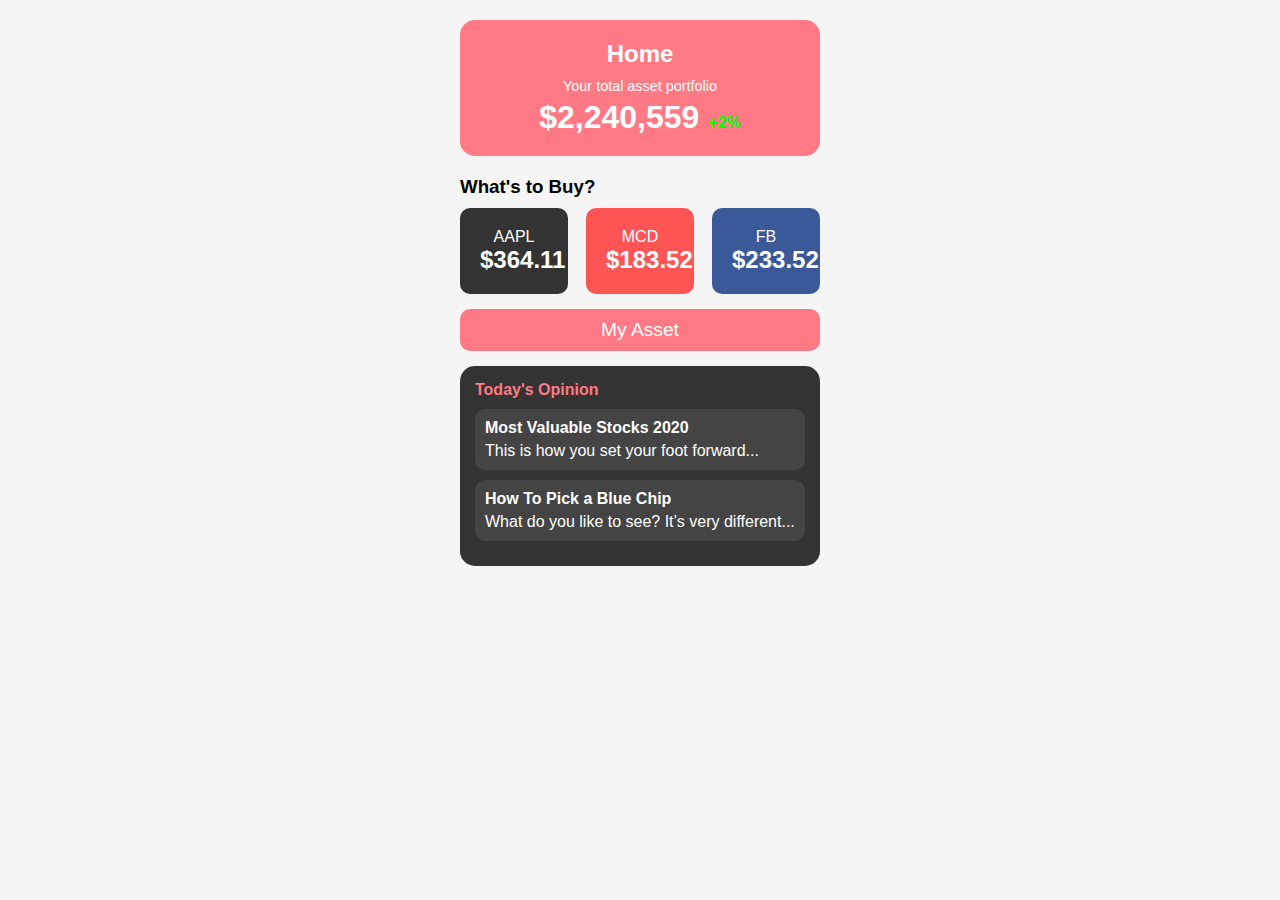
<file: index.html>
<!DOCTYPE html>
<html lang="en">
<head>
  <meta charset="UTF-8">
  <meta name="viewport" content="width=device-width, initial-scale=1.0">
  <title>Stock App UI</title>
  <link rel="stylesheet" href="style.css">
</head>
<body>
  <div class="container">
    <!-- Header -->
    <header class="header">
      <h2>Home</h2>
      <div class="portfolio">
        <p>Your total asset portfolio</p>
        <h1>$2,240,559 <span>+2%</span></h1>
      </div>
    </header>

    <!-- Stocks to Buy -->
    <section class="stocks">
      <h3>What's to Buy?</h3>
      <div class="stock-cards">
        <div class="stock-card apple">
          <p>AAPL</p>
          <h2>$364.11</h2>
        </div>
        <div class="stock-card mcd">
          <p>MCD</p>
          <h2>$183.52</h2>
        </div>
        <div class="stock-card fb">
          <p>FB</p>
          <h2>$233.52</h2>
        </div>
      </div>
      <button class="my-asset-btn">My Asset</button>
    </section>

    <!-- Opinion Section -->
    <section class="opinion">
      <h4>Today's Opinion</h4>
      <div class="opinion-card">
        <p>Most Valuable Stocks 2020</p>
        <p>This is how you set your foot forward...</p>
      </div>
      <div class="opinion-card">
        <p>How To Pick a Blue Chip</p>
        <p>What do you like to see? It’s very different...</p>
      </div>
      <!-- Add more opinion cards as needed -->
    </section>
  </div>
</body>
</html>
</file>
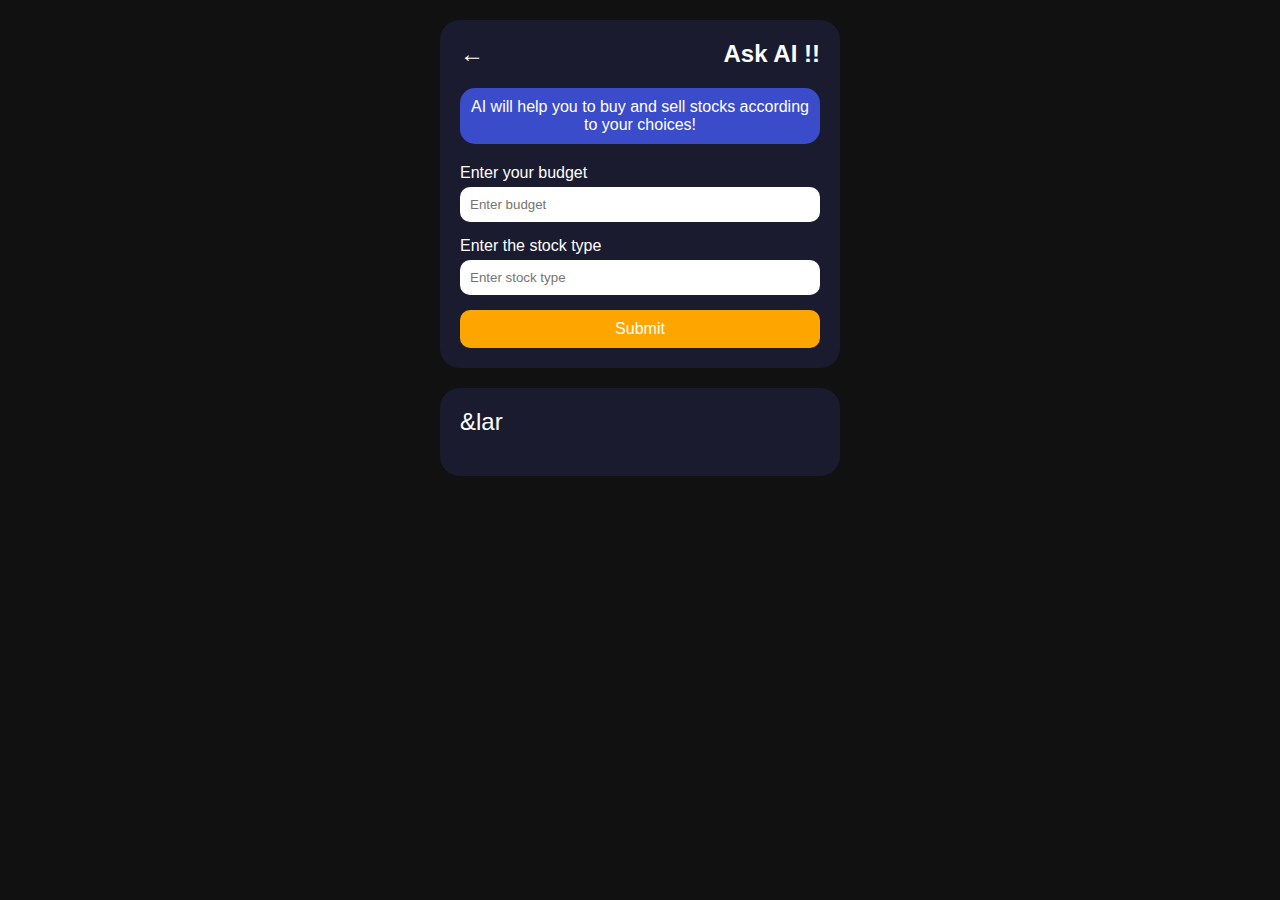
<file: index1.html>
<!DOCTYPE html>
<html lang="en">
<head>
    <meta charset="UTF-8">
    <meta name="viewport" content="width=device-width, initial-scale=1.0">
    <title>Stock App UI</title>
    <link rel="stylesheet" href="hackathon.css">
</head>
<body>

    <!-- Ask AI Section -->
    <div class="container">
        <header class="header">
            <a href="#" class="back-button">&larr;</a>
            <h1>Ask AI !!</h1>
        </header>
        <div class="ask-ai-content">
            <p>AI will help you to buy and sell stocks according to your choices!</p>
        </div>
        <form class="input-form">
            <label>Enter your budget</label>
            <input type="text" placeholder="Enter budget" />
            <label>Enter the stock type</label>
            <input type="text" placeholder="Enter stock type" />
            <button type="submit">Submit</button>
        </form>
    </div>

    <!-- Add Funds Section -->
    <div class="container">
        <header class="header">
            <a href="#" class="back-button">&lar
</file>
<file: style.css>
* {
    margin: 0;
    padding: 0;
    box-sizing: border-box;
  }
  
  body {
    font-family: Arial, sans-serif;
    background-color: #f5f5f5;
  }
  
  .container {
    width: 100%;
    max-width: 400px;
    margin: 0 auto;
    padding: 20px;
  }
  
  .header {
    text-align: center;
    padding: 20px;
    background-color: #ff7a85;
    color: white;
    border-radius: 15px;
    margin-bottom: 20px;
  }
  
  .header h2 {
    font-size: 1.5rem;
    margin-bottom: 10px;
  }
  
  .portfolio p {
    font-size: 0.9rem;
  }
  
  .portfolio h1 {
    font-size: 2rem;
    margin-top: 5px;
  }
  
  .portfolio span {
    font-size: 1rem;
    color: #00ff00;
  }
  
  .stocks h3 {
    margin: 10px 0;
  }
  
  .stock-cards {
    display: flex;
    justify-content: space-between;
    margin-bottom: 15px;
  }
  
  .stock-card {
    width: 30%;
    text-align: center;
    padding: 20px;
    border-radius: 10px;
    color: white;
  }
  
  .stock-card.apple {
    background-color: #333;
  }
  
  .stock-card.mcd {
    background-color: #ff5555;
  }
  
  .stock-card.fb {
    background-color: #3b5998;
  }
  
  .my-asset-btn {
    display: block;
    width: 100%;
    padding: 10px;
    background-color: #ff7a85;
    color: white;
    border: none;
    border-radius: 10px;
    font-size: 1.2rem;
    margin: 15px 0;
    cursor: pointer;
  }
  
  .opinion {
    background-color: #333;
    color: white;
    padding: 15px;
    border-radius: 15px;
  }
  
  .opinion h4 {
    color: #ff7a85;
    margin-bottom: 10px;
  }
  
  .opinion-card {
    background-color: #444;
    padding: 10px;
    border-radius: 10px;
    margin-bottom: 10px;
  }
  
  .opinion-card p:first-child {
    font-weight: bold;
    margin-bottom: 5px;
  }
</file>
<file: hackathon.css>
/* styles.css */

* {
    margin: 0;
    padding: 0;
    box-sizing: border-box;
    font-family: Arial, sans-serif;
}

body {
    background-color: #111;
    color: #fff;
    display: flex;
    flex-direction: column;
    align-items: center;
    padding: 20px;
}

.container {
    background-color: #1b1b2f;
    border-radius: 20px;
    margin-bottom: 20px;
    padding: 20px;
    width: 90%;
    max-width: 400px;
}

.header {
    display: flex;
    align-items: center;
    justify-content: space-between;
    margin-bottom: 20px;
}

.header h1 {
    font-size: 1.5em;
    color: #fff;
}

.back-button {
    font-size: 1.5em;
    color: #fff;
    text-decoration: none;
}

.ask-ai-content {
    text-align: center;
    background-color: #3b4cca;
    padding: 10px;
    border-radius: 15px;
    margin-bottom: 20px;
}

.input-form label {
    display: block;
    font-size: 1em;
    margin-bottom: 5px;
}

.input-form input {
    width: 100%;
    padding: 10px;
    border-radius: 10px;
    border: none;
    margin-bottom: 15px;
}

.input-form button {
    width: 100%;
    padding: 10px;
    border-radius: 10px;
    background-color: orange;
    color: #fff;
    font-size: 1em;
    border: none;
}

.payment-options {
    display: flex;
    flex-direction: column;
    gap: 10px;
}

.payment-button {
    width: 100%;
    padding: 10px;
    border-radius: 10px;
    border: none;
    font-size: 1em;
    color: #fff;
}

.google-pay {
    background-color: #3b4cca;
}

.credit-card {
    background-color: #6a5acd;
}

.submit-button {
    width: 100%;
    padding: 10px;
    border-radius: 10px;
    background-color: orange;
    color: #fff;
    font-size: 1em;
    border: none;
    margin-top: 10px;
}

.stock-options {
    display: flex;
    flex-direction: column;
    gap: 10px;
}

.stock-item {
    width: 100%;
    padding: 10px;
    border-radius: 10px;
    font-size: 1em;
    color: #fff;
    display: flex;
    align-items: center;
    justify-content: space-between;
}

.nike {
    background-color: #ff4500;
}

.apple {
    background-color: #333;
}

.facebook {
    background-color: #3b5998;
}
</file>
